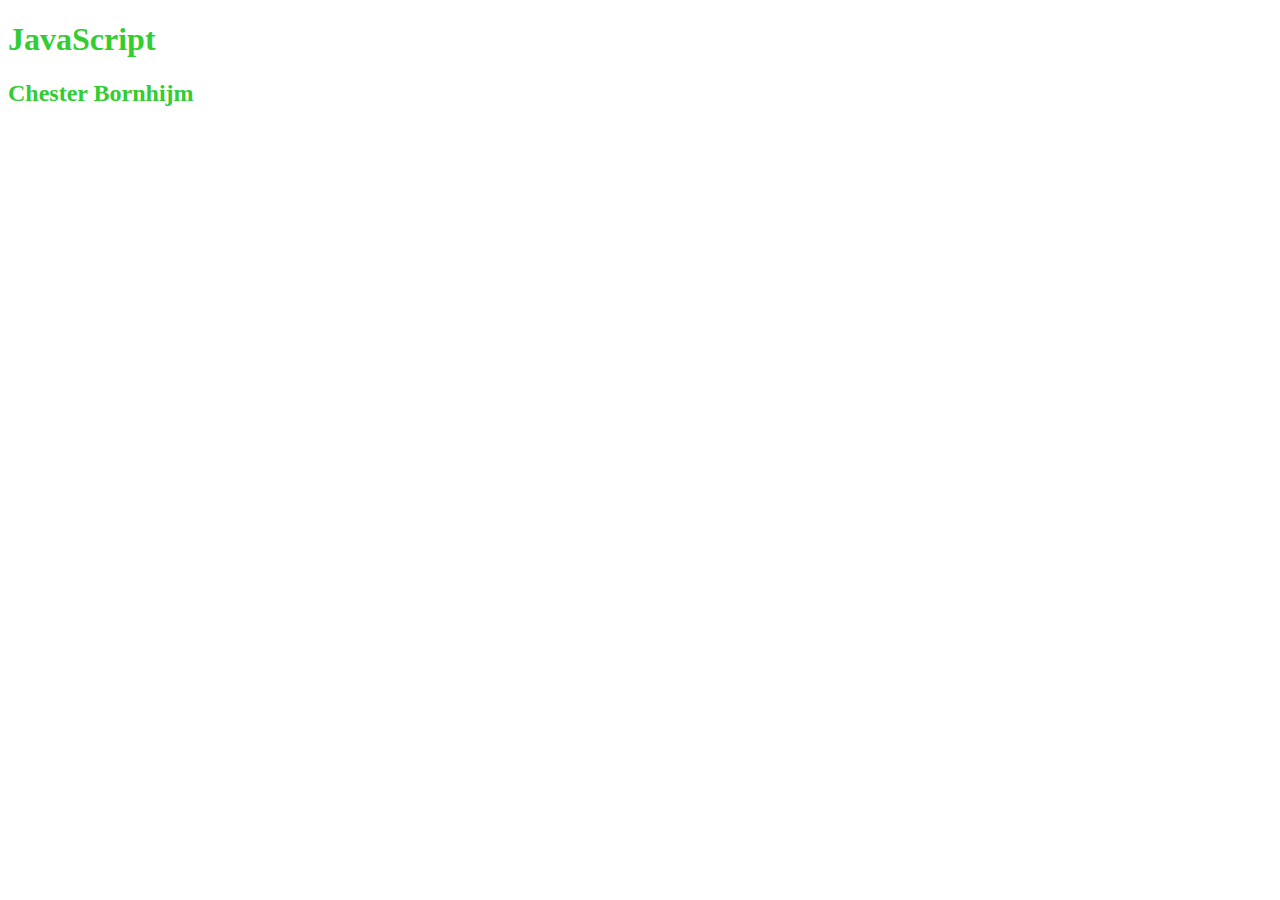
<file: index.html>
<!DOCTYPE html>
<html lang="en">
<head>
    <meta charset="UTF-8">
    <title>Main Screen</title>
    <link rel="icon" type="image/png" href="img/javaa.png" />
    <link rel="stylesheet" href="index.css">
    <style>

    </style>
</head>
<body>
    <main>
        <h1>JavaScript</h1>
        <h2>Chester Bornhijm</h2>
        <br>
        <br>
    <nav>
        <div>
            <a href="h01/index.html">Hoofdstuk 1</a>
        </div>
        <br>
        <br>
        <div style="margin-left: 16%">
            <a href="h02/index.html">Hoofdstuk 2</a>
        </div>
        <br>
        <br>
        <div style="margin-left: 33%">
            <a href="h03/index.html">Hoofdstuk 3</a>
        </div>
        <br>
        <br>
        <div style="margin-left: 51%">
            <a href="h04/index.html">Hoofdstuk 4</a>
        </div>
        <br>
        <br>
        <div style="margin-left: 70%">
            <a href="h05/index.html">Hoofdstuk 5</a>
        </div>
        <br>
        <br>
        <div style="margin-left: 90%">
            <a href="h06/index.html">Hoofdstuk 6</a>
        </div>
    </nav>
    </main>
</body>
</html>
</file>
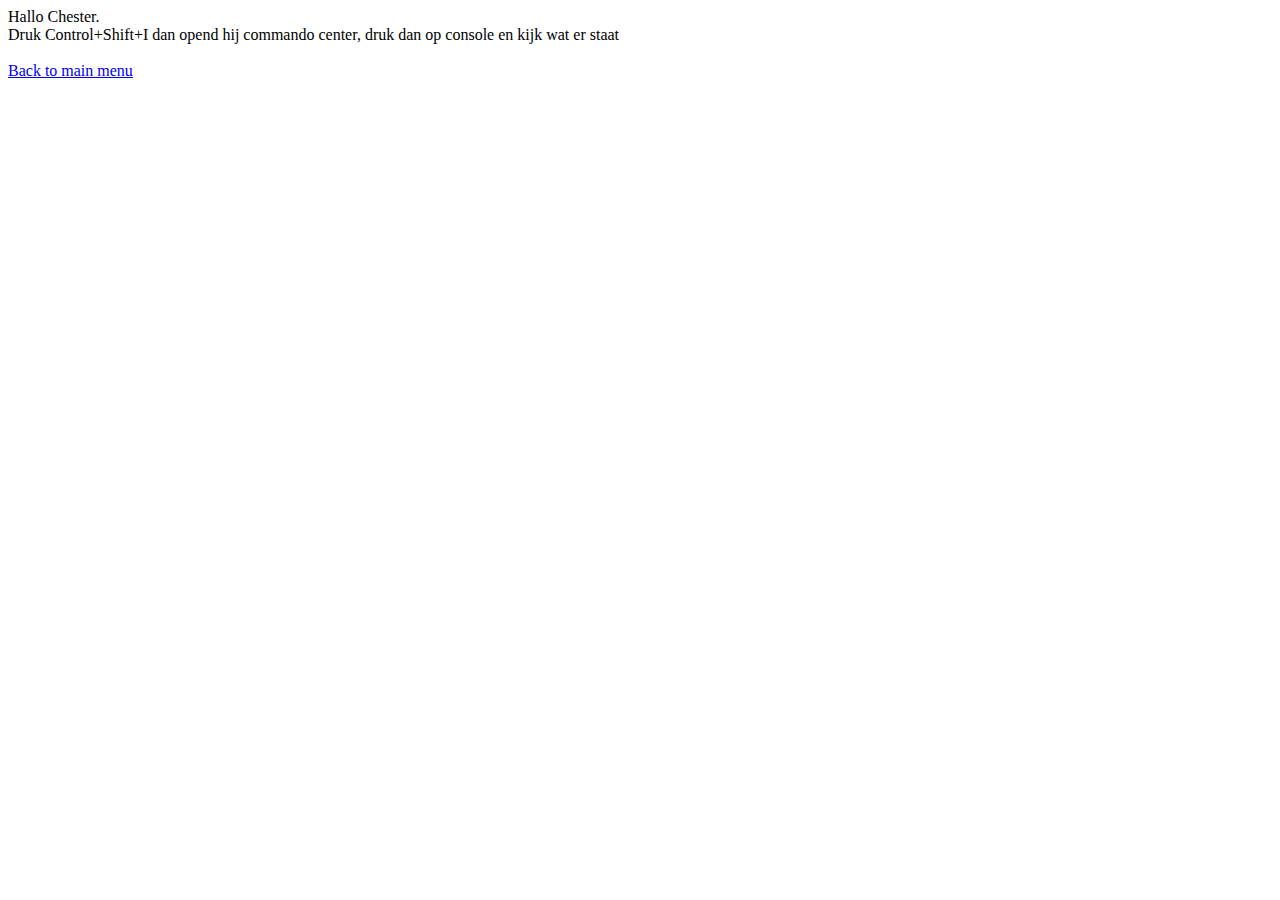
<file: h01/index.html>
<!DOCTYPE html>
<html lang="en">
<head>
    <meta charset="UTF-8">
    <title>Hoofdstuk 1</title>
</head>
<body>
    Hallo Chester.
    <br>
    Druk Control+Shift+I dan opend hij commando center, druk dan op console en kijk wat er staat
<script src="eerste.js"></script>
<script src="eersteeerste.js"></script>
<script src="auto.js"></script>

    <br>
    <br>

    <a href="https://goofy-booth-6afe71.netlify.app">Back to main menu</a>
</body>
</html>
</file>
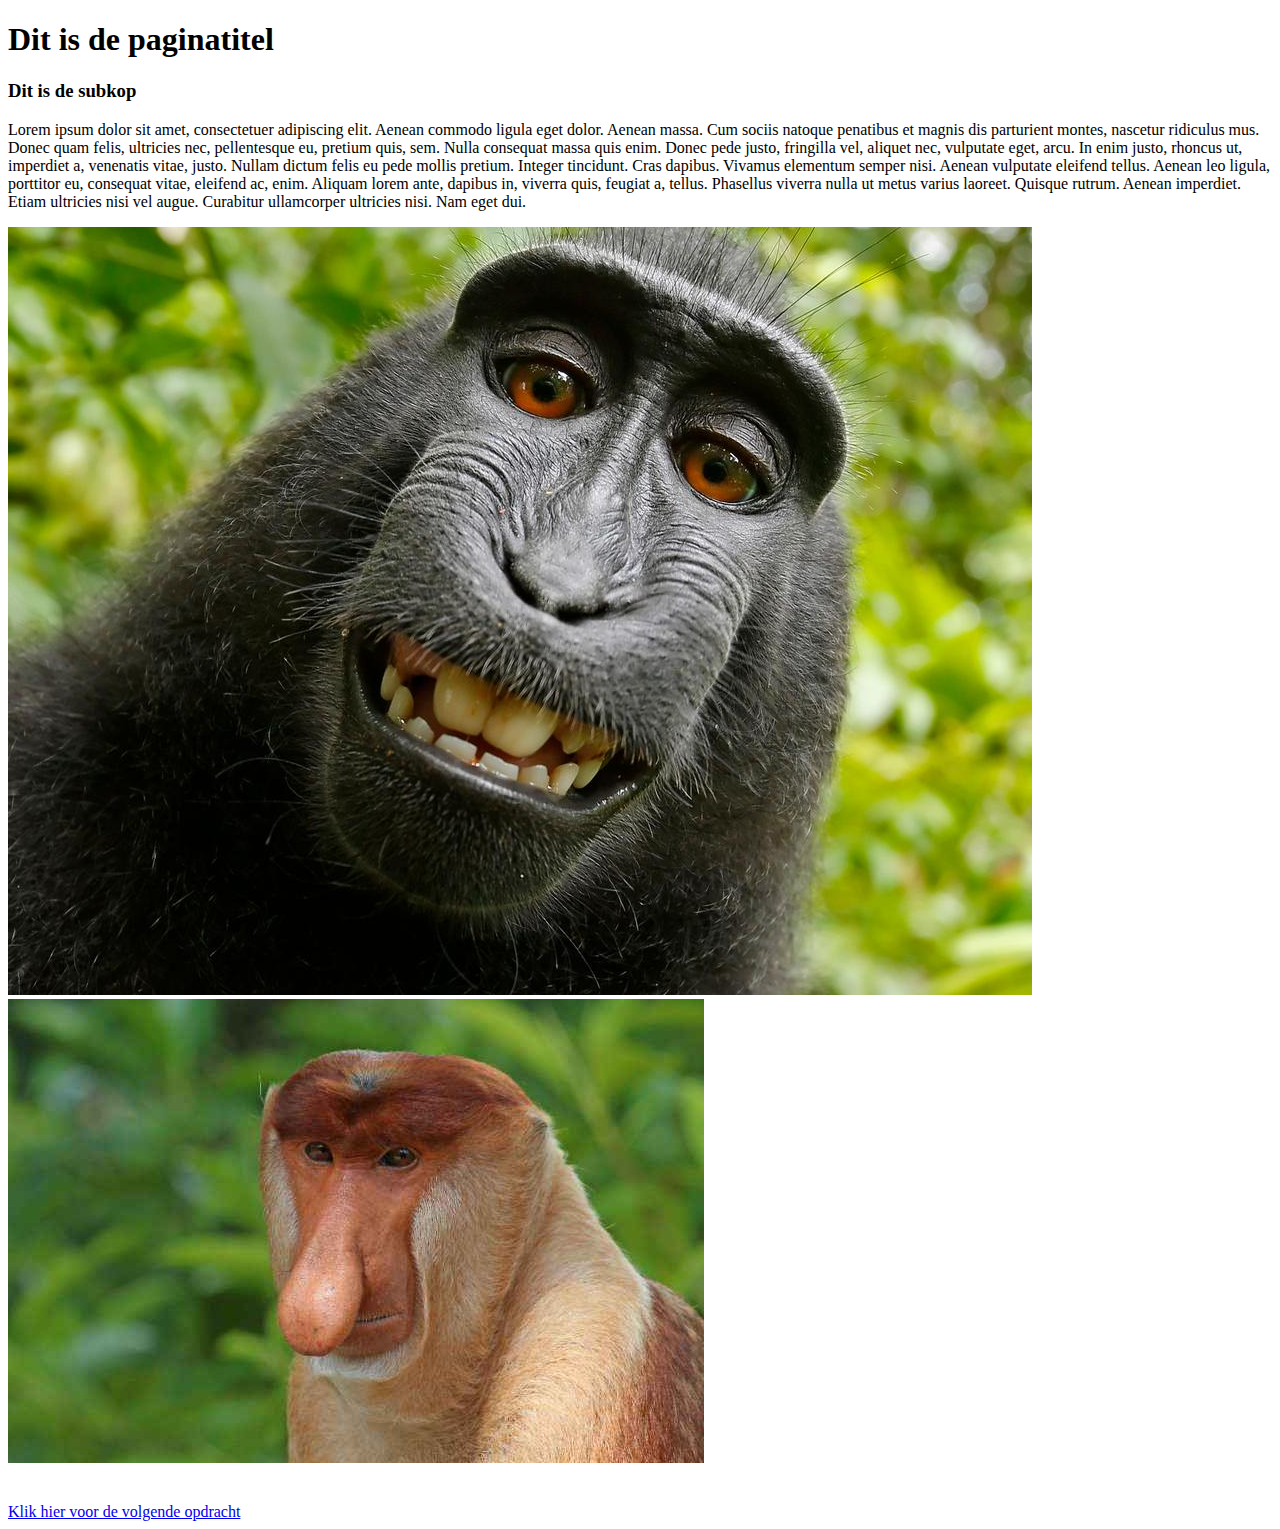
<file: h02/index.html>
<!DOCTYPE html>
<html lang="en">
<head>
    <meta charset="UTF-8">
    <title>Hoofdstuk 2</title>
</head>
<body>

<style>

</style>

<div id="wrapper">
    <h1 id="paginatitel"></h1>
    <h3 id="subkop"></h3>
    <p>Lorem ipsum dolor sit amet, consectetuer adipiscing elit. Aenean commodo ligula eget dolor. Aenean massa. Cum sociis natoque penatibus et magnis dis parturient montes, nascetur ridiculus mus. Donec quam felis, ultricies nec, pellentesque eu, pretium quis, sem. Nulla consequat massa quis enim. Donec pede justo, fringilla vel, aliquet nec, vulputate eget, arcu. In enim justo, rhoncus ut, imperdiet a, venenatis vitae, justo. Nullam dictum felis eu pede mollis pretium. Integer tincidunt. Cras dapibus. Vivamus elementum semper nisi. Aenean vulputate eleifend tellus. Aenean leo ligula, porttitor eu, consequat vitae, eleifend ac, enim. Aliquam lorem ante, dapibus in, viverra quis, feugiat a, tellus. Phasellus viverra nulla ut metus varius laoreet. Quisque rutrum. Aenean imperdiet. Etiam ultricies nisi vel augue. Curabitur ullamcorper ultricies nisi. Nam eget dui.</p>
    <img id="aap1" alt="apen">
    <img id="aap2" alt="apen">
</div>

<script src="index.js"></script>

<br>
<br>

<a href="blok.html">Klik hier voor de volgende opdracht</a>
</body>
</html>
</file>
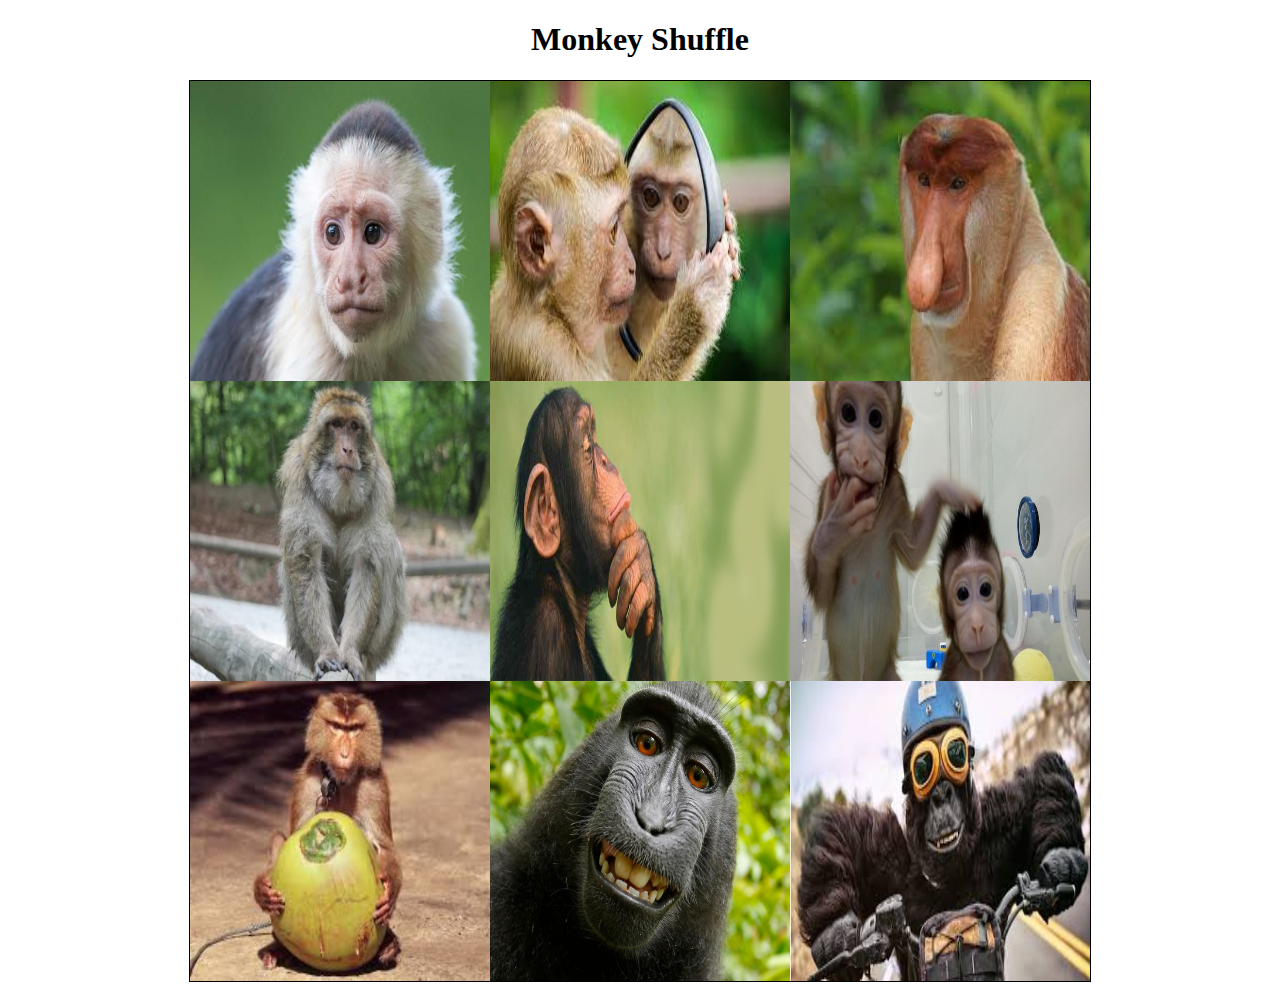
<file: h03/index.html>
<!DOCTYPE html>
<html lang="en">
<head>
    <meta charset="UTF-8">
    <title>Arrays</title>
<style>
    html {
        margin: 0 0 0 0;
        padding: 0 0 0 0;
    }
    body {
        text-align: center;
    }
    img {
        height: 300px;
        width: 300px;
        border: 0px;
    }
    #pics {
        margin: auto;
        width: 900px;
        height: 900px;
        border: solid 1px black;
        font-size: 0;
    }
</style>
</head>
<body>
<h1>Monkey Shuffle</h1>
<div id="pics">
    <img src="img/aap1.jpg">
    <img src="img/aap2.jpg">
    <img src="img/aap3.jpg">
    <img src="img/aap4.jpg">
    <img src="img/aap5.jpg">
    <img src="img/aap6.jpg">
    <img src="img/aap7.jpg">
    <img src="img/aap8.jpg">
    <img src="img/aap9.jpg">
</div>
<script>
    var plaatjes = document.getElementsByTagName("img");
    var random = 0;

    var randomNumbers = [];

    while (randomNumbers.length < 9) {
        random = Math.floor(Math.random() * 9) + 1;
        if (randomNumbers.lastIndexOf(random) == -1) {
            randomNumbers.push(random);
        }
    }
    random = 0;
    for (var plaatje in plaatjes) {
        plaatjes[plaatje].src="img/aap" + randomNumbers[random] + ".jpg"
        random++;

    }
</script>
</body>
</html>
</file>
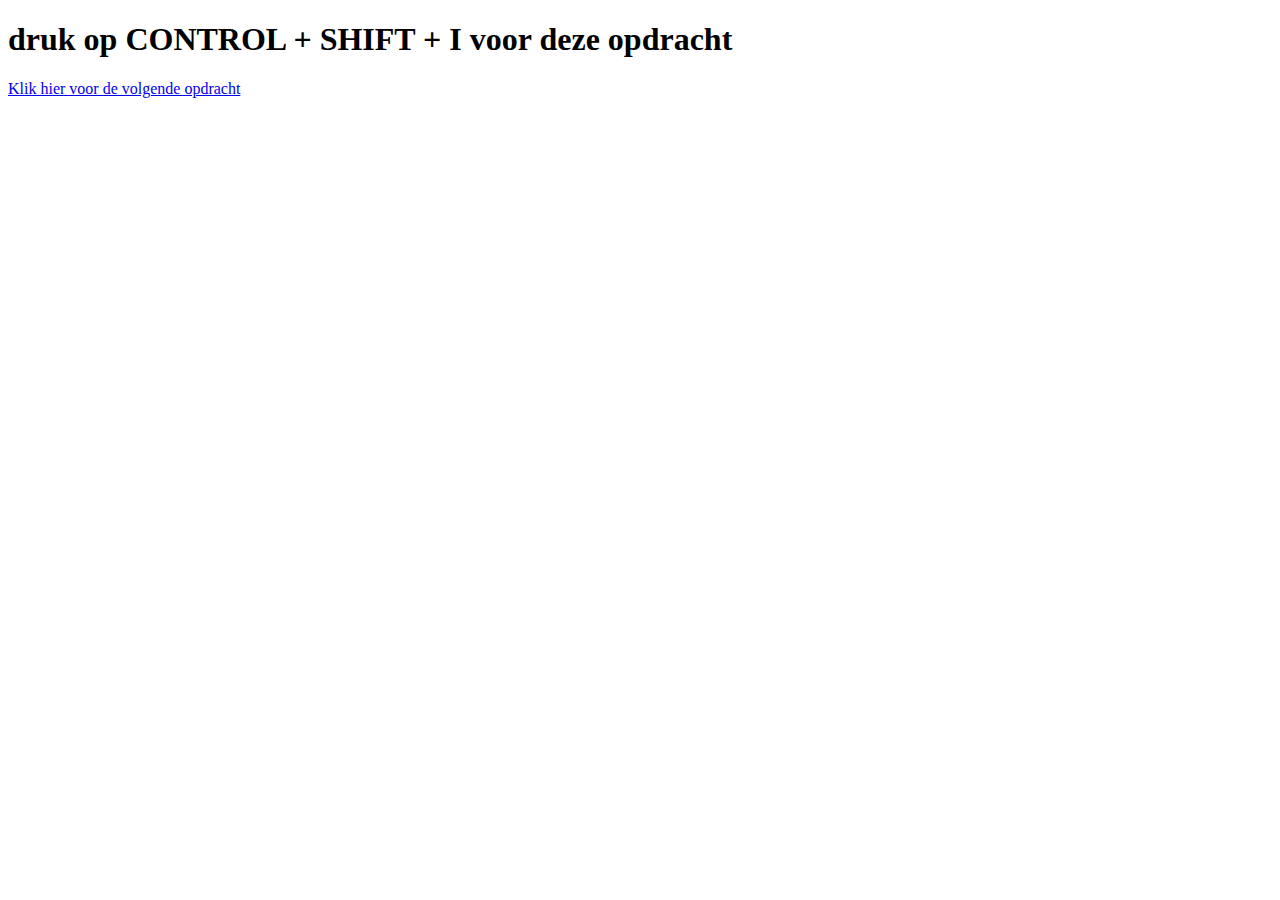
<file: h04/index.html>
<!DOCTYPE html>
<html lang="en">
<head>
    <meta charset="UTF-8">
    <title>Functies</title>
</head>
<body>

<script>
    var mijnauto= {
        kleur: "blauw",
        merk: "ford",
        snelheid: 0,

        gasgeven: function () {
            this.snelheid += 5
            console.log(this.snelheid);
        },
        toeteren: function () {
            console.log("toet!")
        }
    }

    console.log(mijnauto.kleur);
    mijnauto.gasgeven();
    mijnauto.gasgeven();
    mijnauto.gasgeven();
    mijnauto.gasgeven();
    mijnauto.gasgeven();
    mijnauto.toeteren();
</script>

<h1>druk op CONTROL + SHIFT + I voor deze opdracht</h1>
<a href="slider.html">Klik hier voor de volgende opdracht</a>

</body>
</html>
</file>
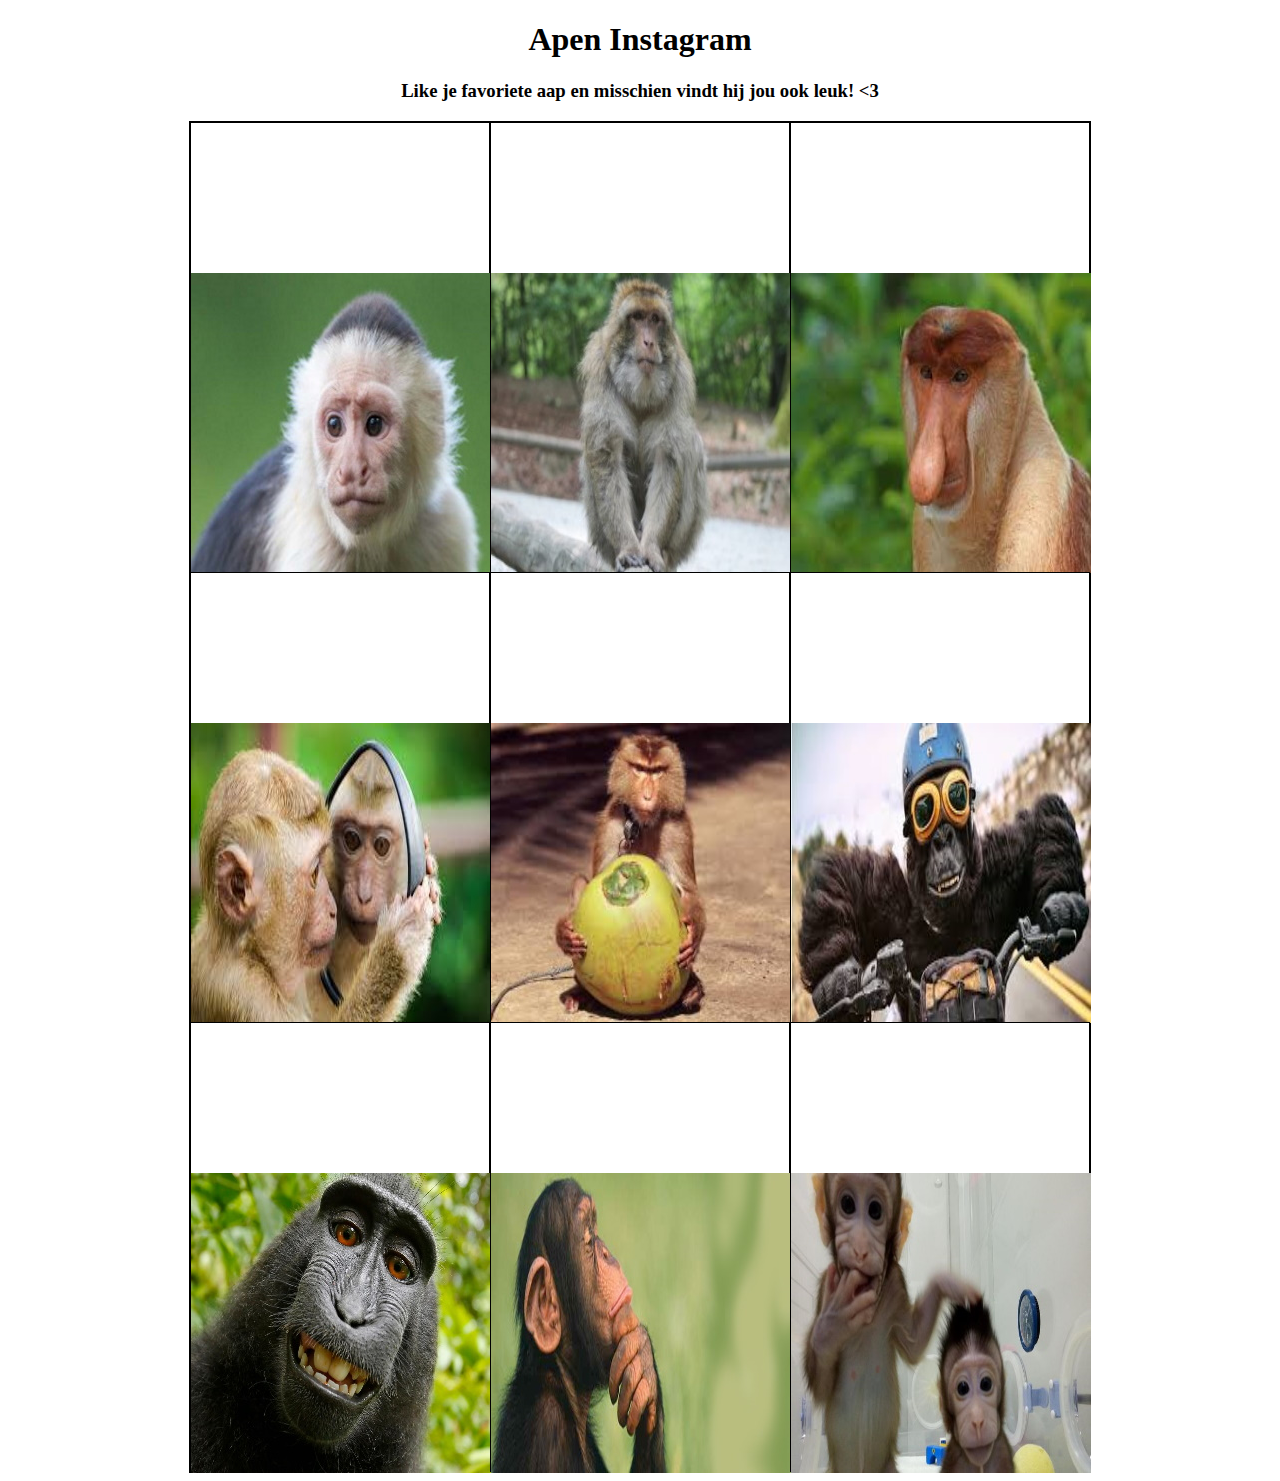
<file: h05/index.html>
<!DOCTYPE html>
<html lang="en">
<head>
    <meta charset="UTF-8">
    <title>Hoofdstuk 5</title>
    <style>

        body {
            text-align: center;
        }

        div.picture-holder {
            width: 300px;
            height: 450px;
            float: left;
            border: solid 1px black;
            box-sizing: border-box;
        }

        div.favoriet {
            width: 300px;
            height: 150px;
            background-image: none;
        }

        #pics {
            width: 900px;
            height: 1350px;
            border: solid 1px black;
            font-size: 0;
            margin: auto;
        }

    </style>
</head>
<body>

<h1>Apen Instagram</h1>
<h3>Like je favoriete aap en misschien vindt hij jou ook leuk! <3</h3>
<div id="pics"></div>

<script>
    pics = document.getElementById("pics")
    createPicsHolders();
    createAapImages();

    function createPicsHolders () {
        for (var i = 0; i < 9; i++) {
            pictureHolder = document.createElement("div");
            pictureHolder.className = "picture-holder";
            pictureHolder.id = "picture-holder-" + i;
            pics.appendChild(pictureHolder);
        }
    }

    function createAapImages() {
        pictureHolders = document.getElementsByClassName("picture-holder")
        for (var i = 0; i < pictureHolders.length; i++){
            favoriet = document.createElement("div");
            favoriet.className = "favoriet";
            favoriet.id = "favoriet_" + (i+1);
            aapPlaatje = document.createElement("img");
            aapPlaatje.src = "img/aap" + (i+1) + ".jpg";
            aapPlaatje.id = (i+1);
            aapPlaatje.addEventListener("click", function () {
                maakFavoriet(this.id);
            });
            pictureHolders [i].appendChild(favoriet);
            pictureHolders [i].appendChild(aapPlaatje);
        }
    }

    function maakFavoriet(id) {
        console.log("Ik ben je favoriet namelijk aap " + id);
        notsofavoriet = document.getElementsByClassName("favoriet");

        for (var i = 0; i < notsofavoriet.length; i++) {
            notsofavoriet[i].style.backgroundImage = "none";
        }

        favoriet = document.getElementById("favoriet_" + id);
        favoriet.style.backgroundImage = "url('img/heart.png')";
    }
</script>
</body>
</html>
</file>
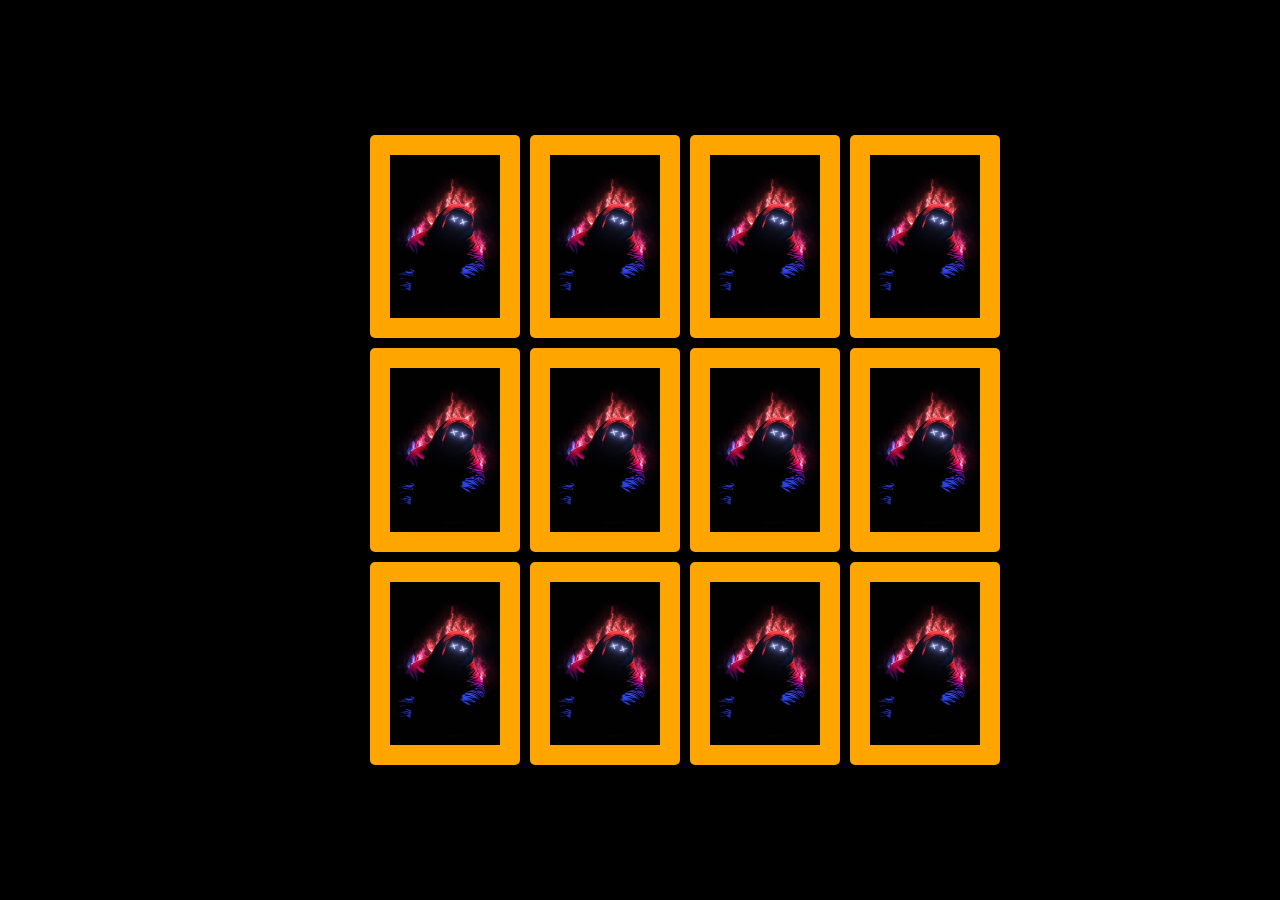
<file: h06/index.html>
<!DOCTYPE html>
<html lang="en">
<head>
    <meta charset="UTF-8">

    <title>Memory Game</title>

    <link rel="stylesheet" href="styles.css">
</head>
<body>

<main>
    <h1>Succes</h1>
</main>

<section class="memory-game">
    <div class="memory-card" data-framework="1">
        <img class="front-face" src="img/kaartset1.png" alt="1" />
        <img class="back-face" src="img/back.jpg" alt="achtergrond" />
    </div>
    <div class="memory-card" data-framework="1">
        <img class="front-face" src="img/kaartset1.png" alt="1" />
        <img class="back-face" src="img/back.jpg" alt="achtergrond" />
    </div>

    <div class="memory-card" data-framework="2">
        <img class="front-face" src="img/kaartset2.png" alt="2" />
        <img class="back-face" src="img/back.jpg" alt="achtergrond" />
    </div>
    <div class="memory-card" data-framework="2">
        <img class="front-face" src="img/kaartset2.png" alt="2" />
        <img class="back-face" src="img/back.jpg" alt="achtergrond" />
    </div>

    <div class="memory-card" data-framework="3">
        <img class="front-face" src="img/kaartset3.png" alt="3" />
        <img class="back-face" src="img/back.jpg" alt="achtergrond" />
    </div>
    <div class="memory-card" data-framework="3">
        <img class="front-face" src="img/kaartset3.png" alt="3" />
        <img class="back-face" src="img/back.jpg" alt="achtergrond" />
    </div>

    <div class="memory-card" data-framework="4">
        <img class="front-face" src="img/kaartset4.png" alt="4" />
        <img class="back-face" src="img/back.jpg" alt="achtergrond" />
    </div>
    <div class="memory-card" data-framework="4">
        <img class="front-face" src="img/kaartset4.png" alt="4" />
        <img class="back-face" src="img/back.jpg" alt="achtergrond" />
    </div>

    <div class="memory-card" data-framework="5">
        <img class="front-face" src="img/kaartset5.png" alt="5" />
        <img class="back-face" src="img/back.jpg" alt="achtergrond" />
    </div>
    <div class="memory-card" data-framework="5">
        <img class="front-face" src="img/kaartset5.png" alt="5" />
        <img class="back-face" src="img/back.jpg" alt="achtergrond" />
    </div>

    <div class="memory-card" data-framework="6">
        <img class="front-face" src="img/kaartset6.png" alt="6" />
        <img class="back-face" src="img/back.jpg" alt="achtergrond" />
    </div>
    <div class="memory-card" data-framework="6">
        <img class="front-face" src="img/kaartset6.png" alt="6" />
        <img class="back-face" src="img/back.jpg" alt="achtergrond" />
    </div>
</section>

<script src="scripts.js"></script>
</body>
</html>
</file>
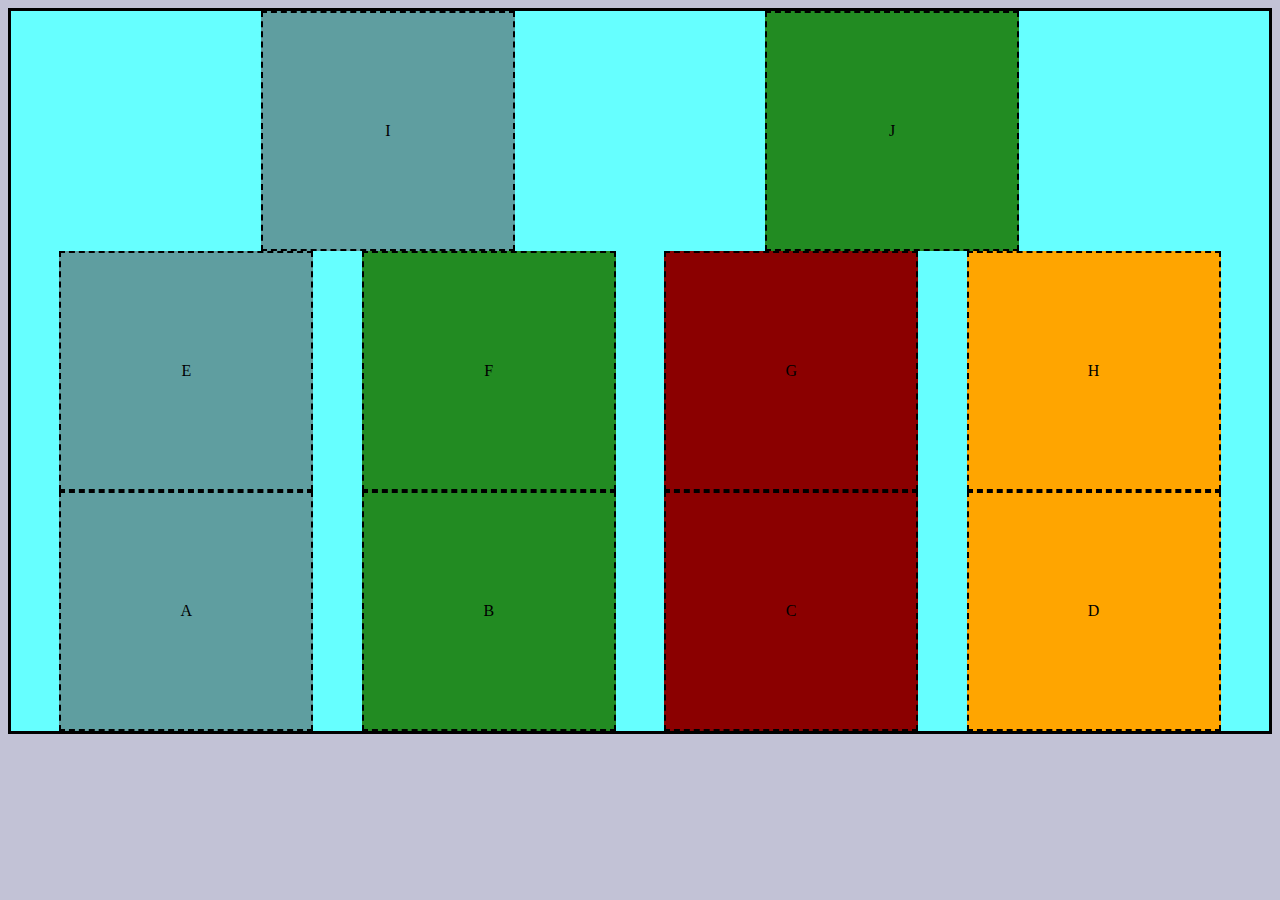
<file: jaap.html>
<!DOCTYPE html>
<html lang="en">
<head>
    <meta charset="UTF-8">
    <title>Title</title>
<style>
    html, body {
        background-color: #c2c2d6;
    }
    .flex-container {
        background-color: #66ffff;
        border: 3px solid black;
        height: 80vh;
    }
    .flex-container > div {
        border: 2px dashed black;
        width: 250px;
    }
    .flex-container > div {
        border: 2px dashed black;
    }
    .flex-container > div:nth-child(4n) {
        background-color: orange;
    }
    .flex-container > div:nth-child(4n+1) {
        background-color: cadetblue;
    }
    .flex-container > div:nth-child(4n+2) {
        background: forestgreen;
    }
    .flex-container > div:nth-child(4n+3) {
        background: darkred;
    }
    .flex-container {
        display: flex;
        justify-content: space-evenly;
        align-items: stretch;
        flex-wrap: wrap-reverse;
        align-content: normal;
        text-align: center;

    }
    .flex-container > div {
        display: flex;
        justify-content: center;
        align-items: center;
    }
</style>
</head>
<body>


<div class="flex-container">
    <div>A</div>
    <div>B</div>
    <div>C</div>
    <div>D</div>
    <div>E</div>
    <div>F</div>
    <div>G</div>
    <div>H</div>
    <div>I</div>
    <div>J</div>
</div>

</body>
</html>
</file>
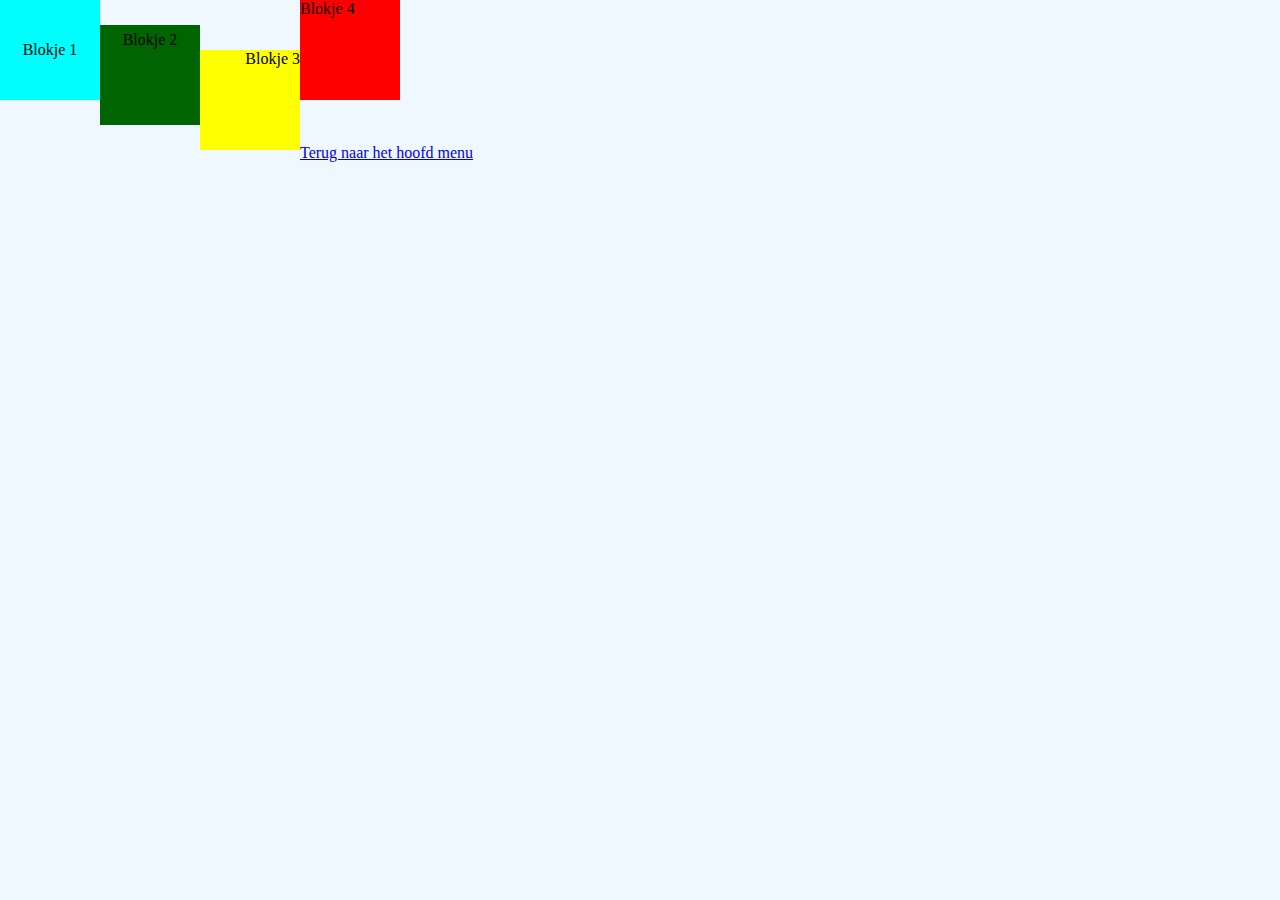
<file: h02/blok.html>
<!DOCTYPE html>
<html lang="en">
<head>
    <meta charset="UTF-8">
    <title>blokjes</title>
</head>
<body>

<style>

    html {
        padding:0;
        margin:0;
    }
    body {
        padding:0;
        margin:0;
        background-color: aliceblue;
    }

    div  {
        text-align: center;
        box-sizing: border-box;
        height: 100px;
        width: 100px;
        background-color:cyan;
        float: left;
    }
    #bl1 {
        line-height: 100px;
        text-align: center;
    }
    #bl2 {
        margin-top: 25px;
        line-height: 30px;
    }
    #bl3 {
        margin-top: 50px;
        text-align: right;
    }
    #bl4 {
        text-align: left;
    }

</style>

<div id="bl1" style="background-color: cyan">Blokje 1</div>
<div id="bl2" style="background-color: darkgreen" >Blokje 2</div>
<div id="bl3" style="background-color: yellow">Blokje 3</div>
<div id="bl4" style="background-color: red">Blokje 4</div>

<script src="index.js"></script>
<br>
<br>
<br>
<br>
<br>
<br>
<br>
<br>
<a href="https://goofy-booth-6afe71.netlify.app">Terug naar het hoofd menu</a>
</body>
</html>
</file>
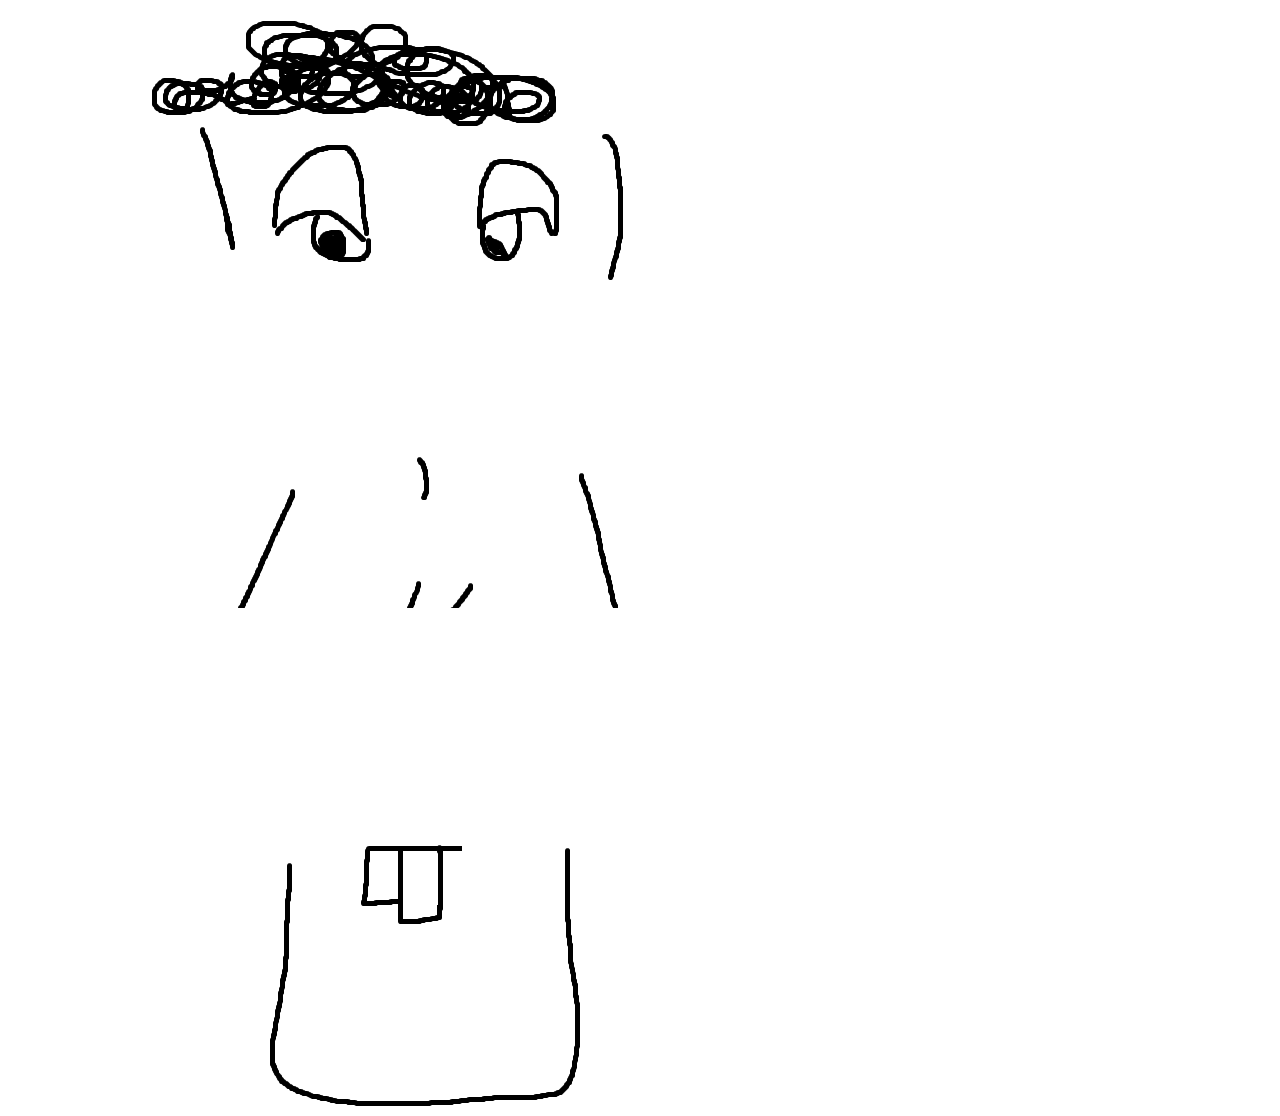
<file: h04/crookapp.html>
<!DOCTYPE html>
<html lang="en">
<head>
    <meta charset="UTF-8">
    <title>Crook App</title>

    <style>
        #crookapp1 {
            height: 500px;
            width: 800px;
            transition: 1s;
        }
        #crookapp2 {
            height: 500px;
            width: 800px;
            margin-top: -200px;
            transition: 1s;
        }
        #crookapp3 {
            height: 500px;
            width: 800px;
            margin-top: -200px;
            transition: 1s;
        }
    </style>
</head>
<body>

    <div id="crookapp1"></div>
    <div id="crookapp2"></div>
    <div id="crookapp3"></div>
    <script>
    var plaatjes= [1,2,3];
    var teller = 0;
    var slideholder = document.getElementById("crookapp1")
    slideholder.style.backgroundImage = "url(img/oog1.png)"

    slideholder.addEventListener("click", function () {
        slideholder.style.backgroundImage = "url(img/oog" + getOog() + ".png)"
    });

    function getOog() {
        if (teller >= plaatjes.length){
            teller = 1;
        } else {
            teller ++;
        }
        console.log(teller);
        return teller;
    }

    var plaatje= [1,2,3];
    var teller2 = 0;
    var slideholder2 = document.getElementById("crookapp2")
    slideholder2.style.backgroundImage = "url(img/neus1.png)"

    slideholder2.addEventListener("click", function () {
        slideholder2.style.backgroundImage = "url(img/neus" + getNeus() + ".png)"
    });

    function getNeus() {
        if (teller2 >= plaatje.length){
            teller2 = 1;
        } else {
            teller2 ++;
        }
        console.log(teller2);
        return teller2;
    }

    var plaatjes2= [1,2,3];
    var teller3 = 0;
    var slideholder3 = document.getElementById("crookapp3")
    slideholder3.style.backgroundImage = "url(img/mond1.png)"

    slideholder3.addEventListener("click", function () {
        slideholder3.style.backgroundImage = "url(img/mond" + getMond() + ".png)"
    });

    function getMond() {
        if (teller3 >= plaatjes2.length){
            teller3 = 1;
        } else {
            teller3 ++;
        }
        console.log(teller3);
        return teller3;
    }
</script>

</body>
</html>
</file>
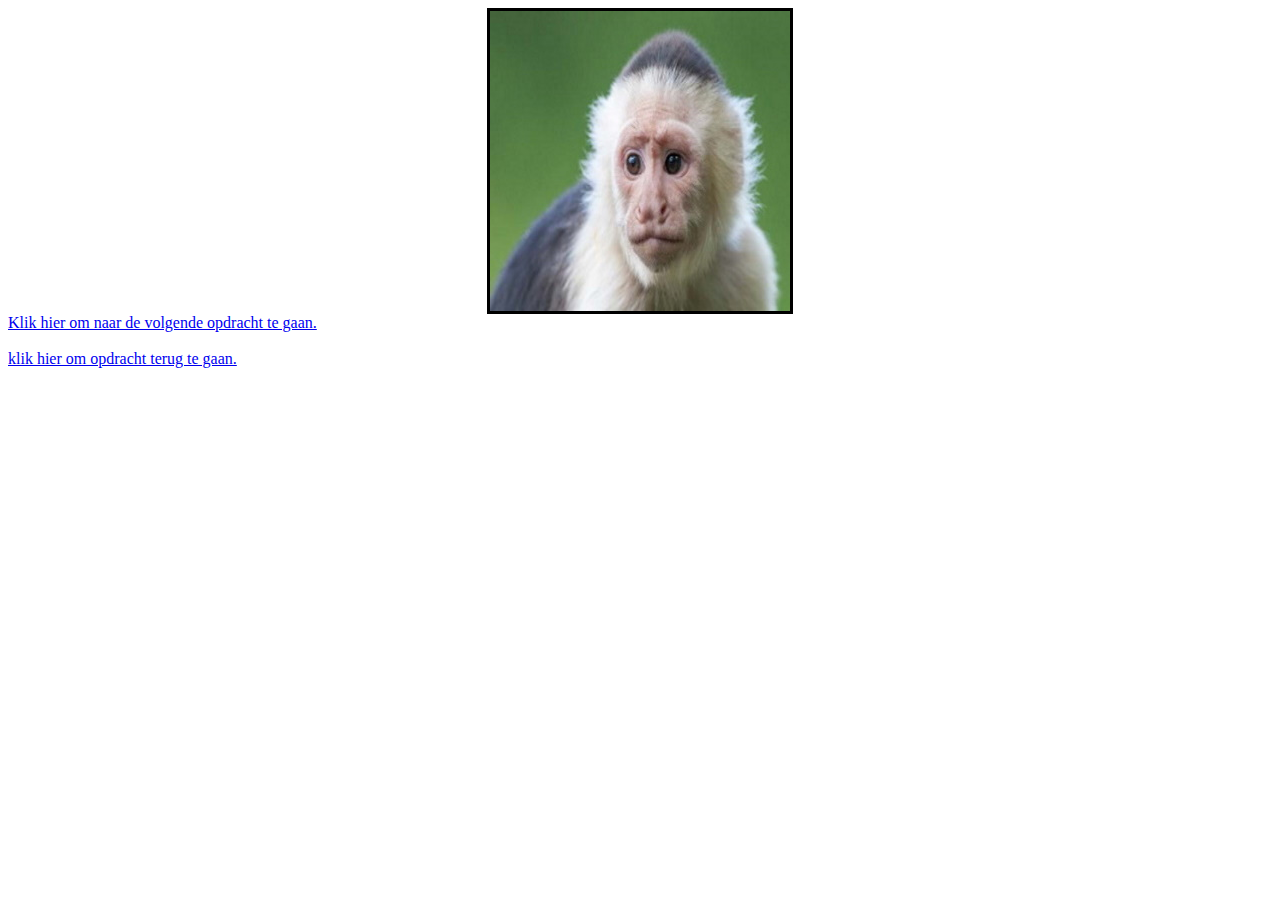
<file: h04/slider.html>
<!DOCTYPE html>
<html lang="en">
<head>
    <meta charset="UTF-8">
    <title>Image Slider</title>
    <style>
    #slideholder {
        height: 300px;
        width: 300px;
        border: 3px solid black;
        margin: auto;
        transition: 2s;
    }
    </style>
</head>
<body>

    <div id="slideholder"></div>
    <script>
        var plaatjes= [1,2,3,4,5,6,7,8,9];
        var teller = 0;
        var slideholder = document.getElementById("slideholder")
        slideholder.style.backgroundImage = "url(img/aap1.jpg)"

        slideholder.addEventListener("click", function () {
            slideholder.style.backgroundImage = "url(img/aap" + getAap() + ".jpg)"
        });

        function getAap() {
            if (teller >= plaatjes.length){
                teller = 1;
            } else {
                teller ++;
            }
            console.log(teller);
            return teller;

    }
    </script>
<a href="crookapp.html">Klik hier om naar de volgende opdracht te gaan.</a>
<br>
<br>
<a href="index.html">klik hier om opdracht terug te gaan.</a>

</body>
</html>
</file>
<file: index.css>
body {
    background-image: url("https://coolbackgrounds.io/images/backgrounds/black/black-radial-gradient-bb05ed79.jpg");
    background-attachment: fixed;
    background-size: cover;
    background-position: center;
}
main {
    color: limegreen;
    font-family: "Agency FB";
}
nav a:link, a:visited {
    color: white;
    text-decoration: none;
    cursor: pointer;
}
nav a:link:active {
    color: red;
}
</file>
<file: h06/styles.css>
* {
    padding: 0;
    margin: 0;
    box-sizing: border-box;
}

body {
    height: 100vh;
    display: flex;
    background: Black;
}

main .h1 {
    text-align: right;
    color: orange;
}
.memory-game {
    width: 640px;
    height: 640px;
    margin: auto;
    display: flex;
    flex-wrap: wrap;
    perspective: 1000px;
}

.memory-card {
    width: calc(25% - 10px);
    height: calc(33.333% - 10px);
    margin: 5px;
    position: relative;
    transform: scale(1);
    transform-style: preserve-3d;
    transition: transform .5s;
    box-shadow: 1px 1px 1px rgba(0,0,0,.3);
}

.memory-card:active {
    transform: scale(0.97);
    transition: transform .2s;
}

.memory-card.flip {
    transform: rotateY(180deg);
}

.front-face,
.back-face {
    width: 100%;
    height: 100%;
    padding: 20px;
    position: absolute;
    border-radius: 5px;
    background: Orange;
    backface-visibility: hidden;
}

.front-face {
    transform: rotateY(180deg);
}
</file>
